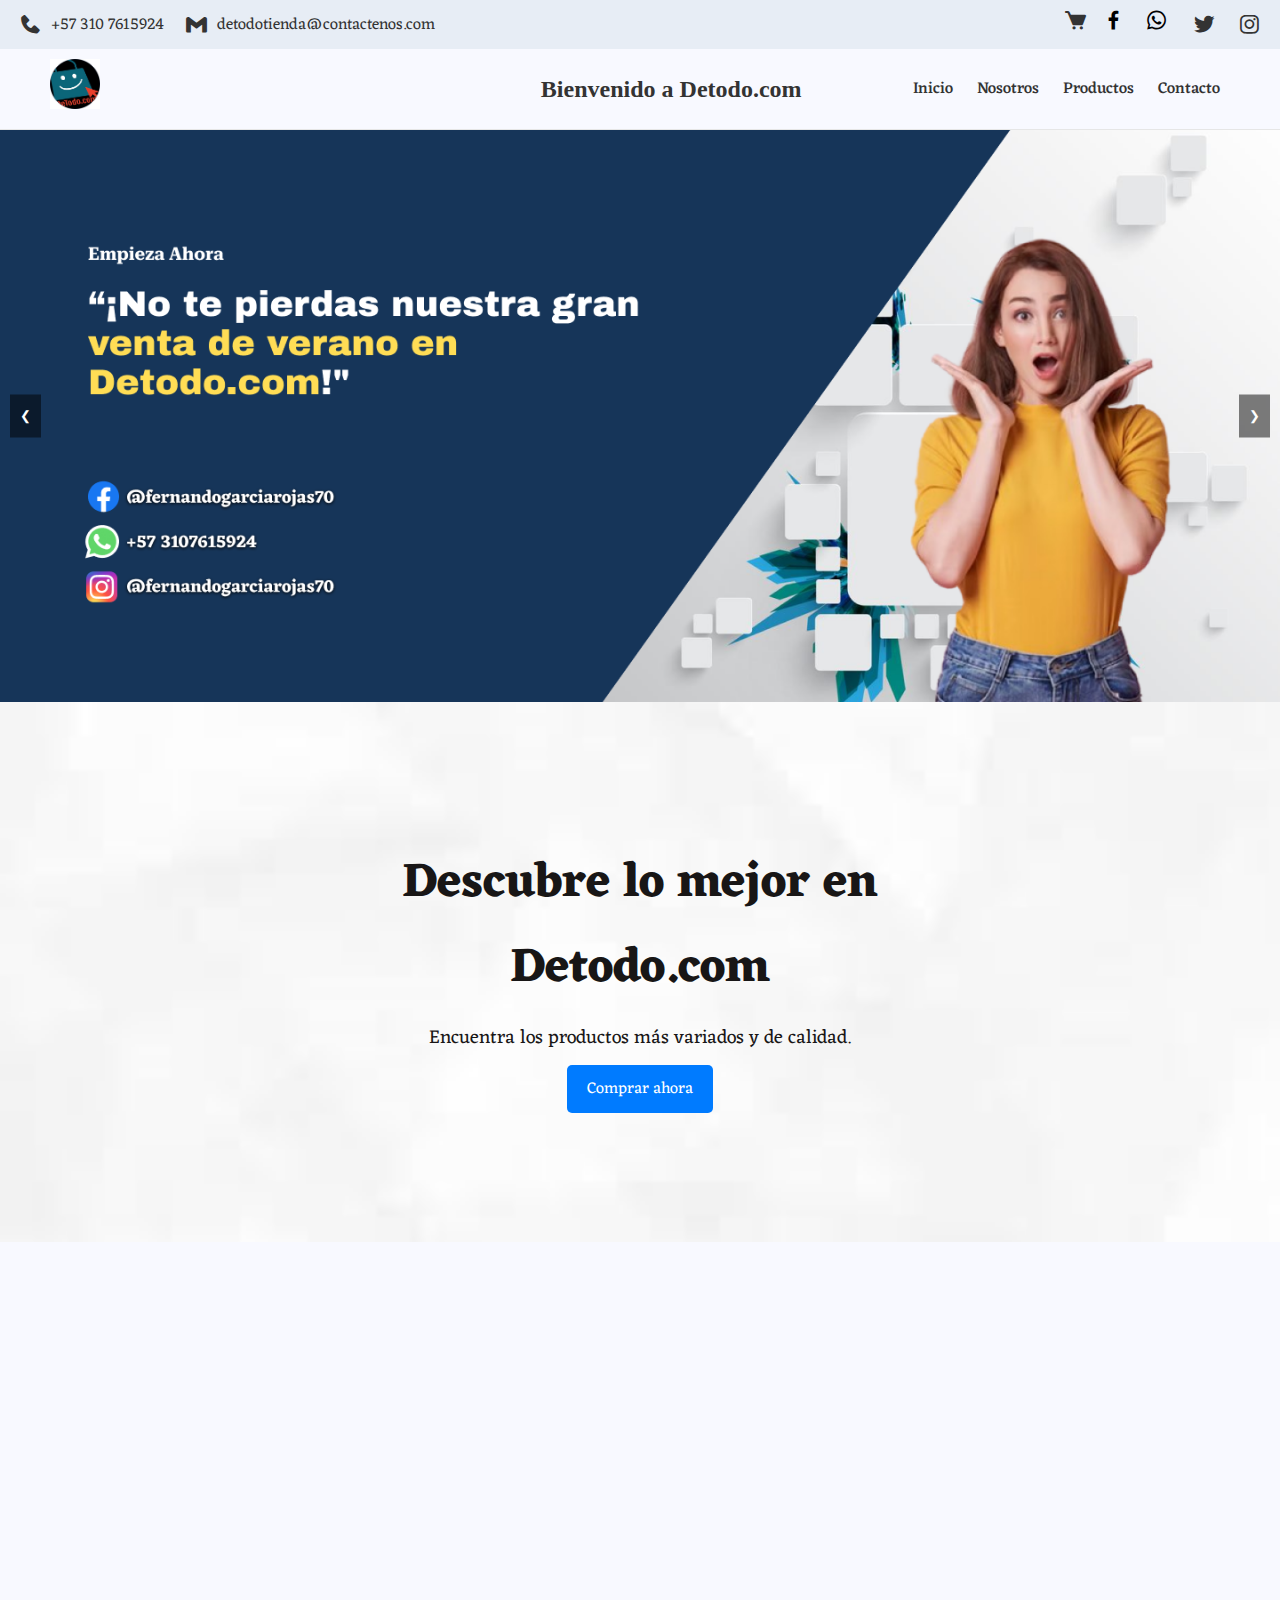
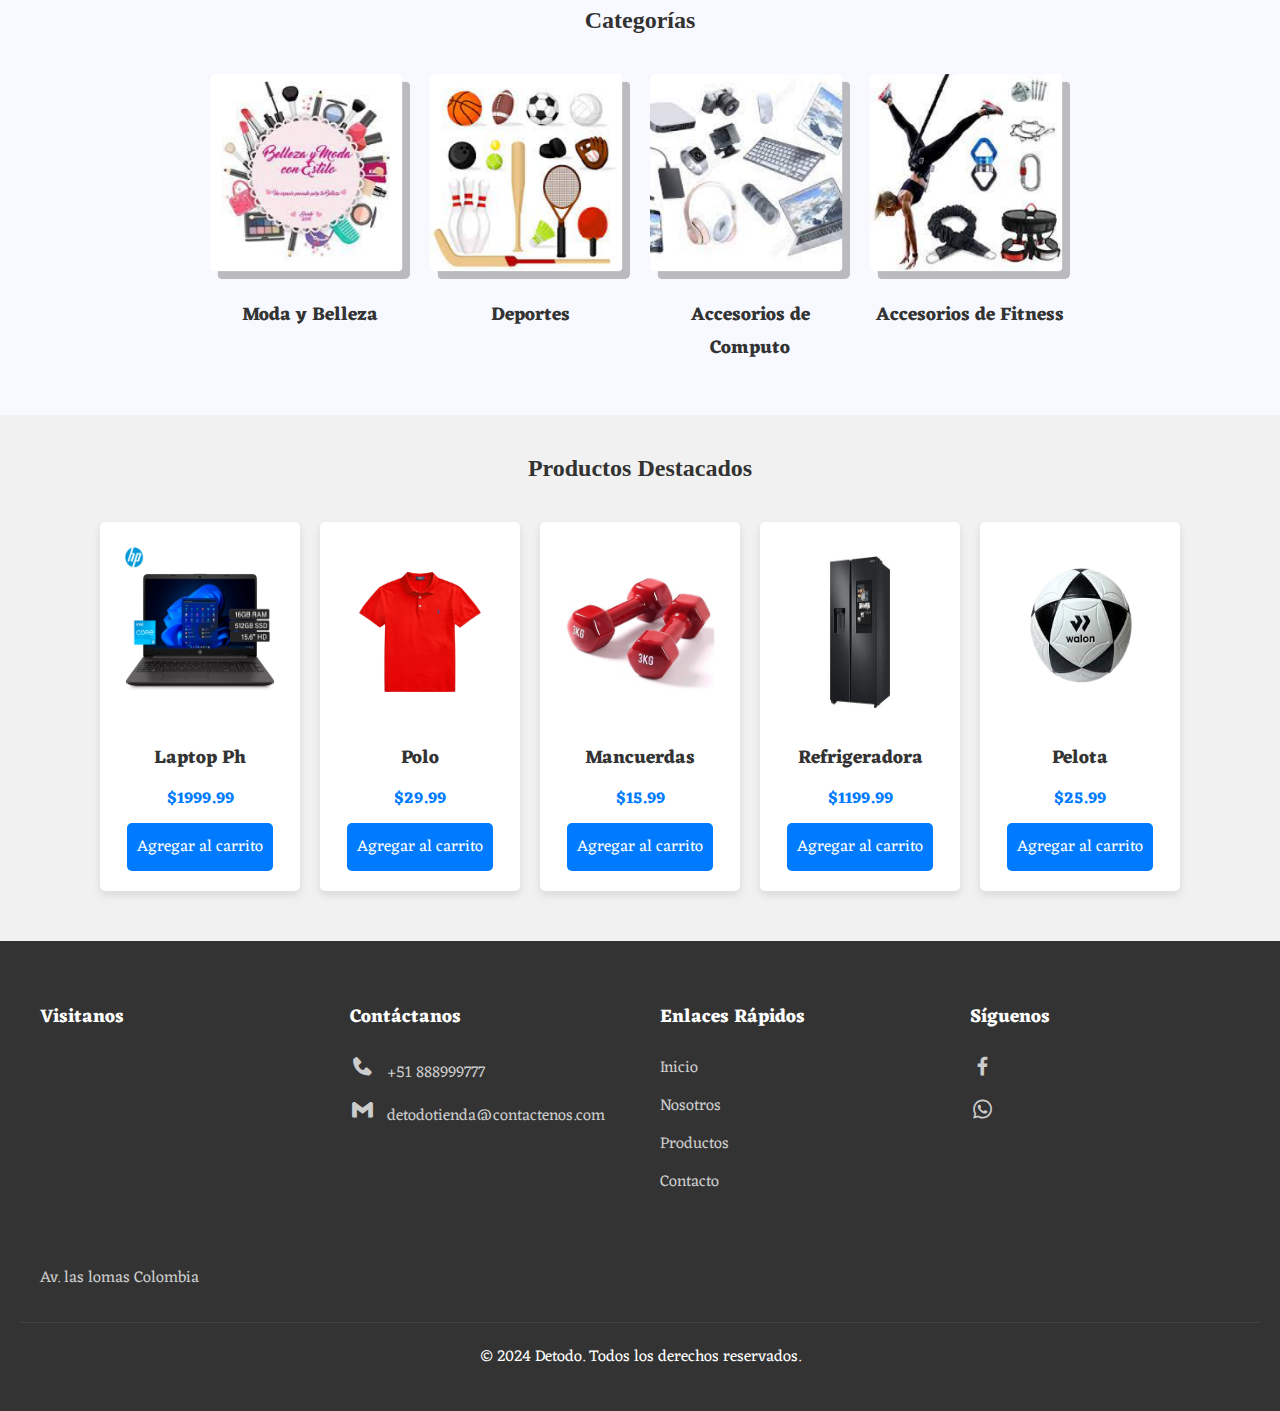
<file: index.html>
<!DOCTYPE html>
<html lang="en">
<head>
    <meta charset="UTF-8">
    <meta name="viewport" content="width=device-width, initial-scale=1.0">
    <title>Detodo</title>
    <link rel="stylesheet" href="css/index.css">
    <link rel="stylesheet" href="css/styles.css">
    <link href='https://unpkg.com/boxicons@2.1.4/css/boxicons.min.css' rel='stylesheet'>
    <link rel="preconnect" href="https://fonts.googleapis.com">
    <link rel="preconnect" href="https://fonts.gstatic.com" crossorigin>
    <link href="https://fonts.googleapis.com/css2?family=Eczar:wght@400..800&display=swap" rel="stylesheet">

  
</head>
<body>
    <header>
        <div class="headerTop">
            <div class="iconInformacion">
                <div>
                    <i class='bx bxs-phone'></i> +57 310 7615924
                </div>
                <div>
                    <i class='bx bxl-gmail'></i>  detodotienda@contactenos.com
                </div>
            </div>
            <div class="iconRedes">
                <div>
                    <i class='bx bxs-cart'></i>
                </div>
                <a href="https://web.facebook.com/profile.php?id=100010479138903" target="_blank"><i class='bx bxl-facebook'></i></a>
                <a href="https://wa.me/573107615924" target="_blank"><i class='bx bxl-whatsapp'></i></a>
                <i class='bx bxl-twitter'></i>
                <i class='bx bxl-instagram'></i>
            </div>
        </div>
        
        <div class="headerBot">
            <div class="logotipo">
                <img class="logoSitioWeb" src="img/logooficial.jpg" alt="logo">
            </div>
            <div class="tituloSitio">
                <h2>Bienvenido a Detodo.com</h2>
            </div>
            <div class="enlacesPaginas">
                <a href="/index.html" class="paginas"  rel="noopener noreferrer">Inicio</a>
                <a href="/screens/nosotros.html" class="paginas"  rel="noopener noreferrer">Nosotros</a>
                <a href="/screens/productos.html" class="paginas"  rel="noopener noreferrer">Productos</a>
                <a href="/screens/contactanos.html" class="paginas" rel="noopener noreferrer">Contacto</a>

            </div>
        </div>
    </header>
    <main>
        <section class="carousel">
            <div class="carousel-container">
                <div class="carousel-slide">
                    <img src="img/Publicidad1.png" alt="Slide 1">
                </div>
                <div class="carousel-slide">
                    <img src="img/Publicidad2.png" alt="Slide 2">
                </div>
            </div>
            <button class="carousel-button prev">❮</button>
            <button class="carousel-button next">❯</button>
        </section>
        
        <section class="hero">
            <div class="hero-content">
                <h1>Descubre lo mejor en Detodo.com</h1>
                
                <p>Encuentra los productos más variados y de calidad.</p>
                <a href="#" class="btn">Comprar ahora</a>
            </div>
        </section>
        <section class="VideoHome">
            <iframe width="560" height="315" src="https://www.youtube.com/embed/AsSzCoVNgdA?si=6hodEHzo0VqAr4yX" title="YouTube video player" frameborder="0" allow="accelerometer; autoplay; clipboard-write; encrypted-media; gyroscope; picture-in-picture; web-share" referrerpolicy="strict-origin-when-cross-origin" allowfullscreen></iframe>
        </section>
           
        <section class="categories">
            <h2>Categorías</h2>
            <div class="categories-container">
                <div class="category">
                    <img src="img/moda.png" alt="Categoría 1">
                    <h3>Moda y Belleza</h3>
                </div>
                <div class="category">
                    <img src="img/deportes.png" alt="Categoría 2">
                    <h3>Deportes</h3>
                </div>
                <div class="category">
                    <img src="img/electricos.png" alt="Categoría 3">
                    <h3>Accesorios de Computo</h3>
                </div>
                <div class="category">
                    <img src="img/fitness.png" alt="Categoría 4">
                    <h3>Accesorios de Fitness</h3>
                </div>
            </div>
        </section>
        <section class="products">
            <h2>Productos Destacados</h2>
            <div class="products-container">
                <div class="product-card">
                    <img src="img/laptop.png" alt="Producto 1">
                    <h3>Laptop Ph</h3>
                    <p class="price">$1999.99</p>
                    <a href="/screens/productos.html" class="btn">Agregar al carrito</a>
                </div>
                <div class="product-card">
                    <img src="img/polos.png" alt="Producto 2">
                    <h3>Polo</h3>
                    <p class="price">$29.99</p>
                    <a href="/screens/productos.html" class="btn">Agregar al carrito</a>
                </div>
                <div class="product-card">
                    <img src="img/pesas.jpg" alt="Producto 3">
                    <h3>Mancuerdas</h3>
                    <p class="price">$15.99</p>
                    <a href="/screens/productos.html" class="btn">Agregar al carrito</a>
                </div>
                <div class="product-card">
                    <img src="img/refrigeradora.jpg" alt="Producto 4">
                    <h3>Refrigeradora</h3>
                    <p class="price">$1199.99</p>
                    <a href="/screens/productos.html" class="btn">Agregar al carrito</a>
                </div>
                <div class="product-card">
                    <img src="img/pelota.png" alt="Producto 5">
                    <h3>Pelota</h3>
                    <p class="price">$25.99</p>
                    <a href="/screens/productos.html" class="btn">Agregar al carrito</a>
                </div>
            </div>
        </section>
    </main>
    <footer>
        <div class="footer-content">
            <div class="footer-section about">
                <h3>Visitanos</h3>
                <iframe src="https://www.google.com/maps/embed?pb=!1m18!1m12!1m3!1d179958.925901703!2d-74.14641121994643!3d4.670830356717046!2m3!1f0!2f0!3f0!3m2!1i1024!2i768!4f13.1!3m3!1m2!1s0x8e3f9bfd2da6cb29%3A0x239d635520a33914!2sBogot%C3%A1%2C%20Colombia!5e0!3m2!1ses!2spe!4v1720914801771!5m2!1ses!2spe" width="300" height="200" style="border:0;" allowfullscreen="" loading="lazy" referrerpolicy="no-referrer-when-downgrade"></iframe>
                <p>Av. las lomas Colombia</p>
            </div>
            <div class="footer-section contact">
                <h3>Contáctanos</h3>
                <p><i class='bx bxs-phone'></i> +51 888999777</p>
                <p><i class='bx bxl-gmail'></i>  detodotienda@contactenos.com</p>
            </div>
            <div class="footer-section links">
                <h3>Enlaces Rápidos</h3>
                <a href="/index.html" class="paginas"  rel="noopener noreferrer">Inicio</a>
                <a href="/screens/nosotros.html" class="paginas"  rel="noopener noreferrer">Nosotros</a>
                <a href="/screens/productos.html" class="paginas"  rel="noopener noreferrer">Productos</a>
                <a href="/screens/contactanos.html" class="paginas" rel="noopener noreferrer">Contacto</a>
            </div>
            <div class="footer-section social">
                <h3>Síguenos</h3>
                <a href="https://web.facebook.com/profile.php?id=100010479138903" target="_blank"><i class='bx bxl-facebook'></i></a>
                <a href="https://wa.me/573107615924" target="_blank"><i class='bx bxl-whatsapp'></i></a>
                <!-- <i class='bx bxl-twitter'></i>
                <i class='bx bxl-instagram'></i> -->
            </div>
        </div>
        <div class="footer-bottom">
            <p>&copy; 2024 Detodo. Todos los derechos reservados.</p>
        </div>
    </footer>

    <script src="index.js"></script>
</body>
</html>
</file>
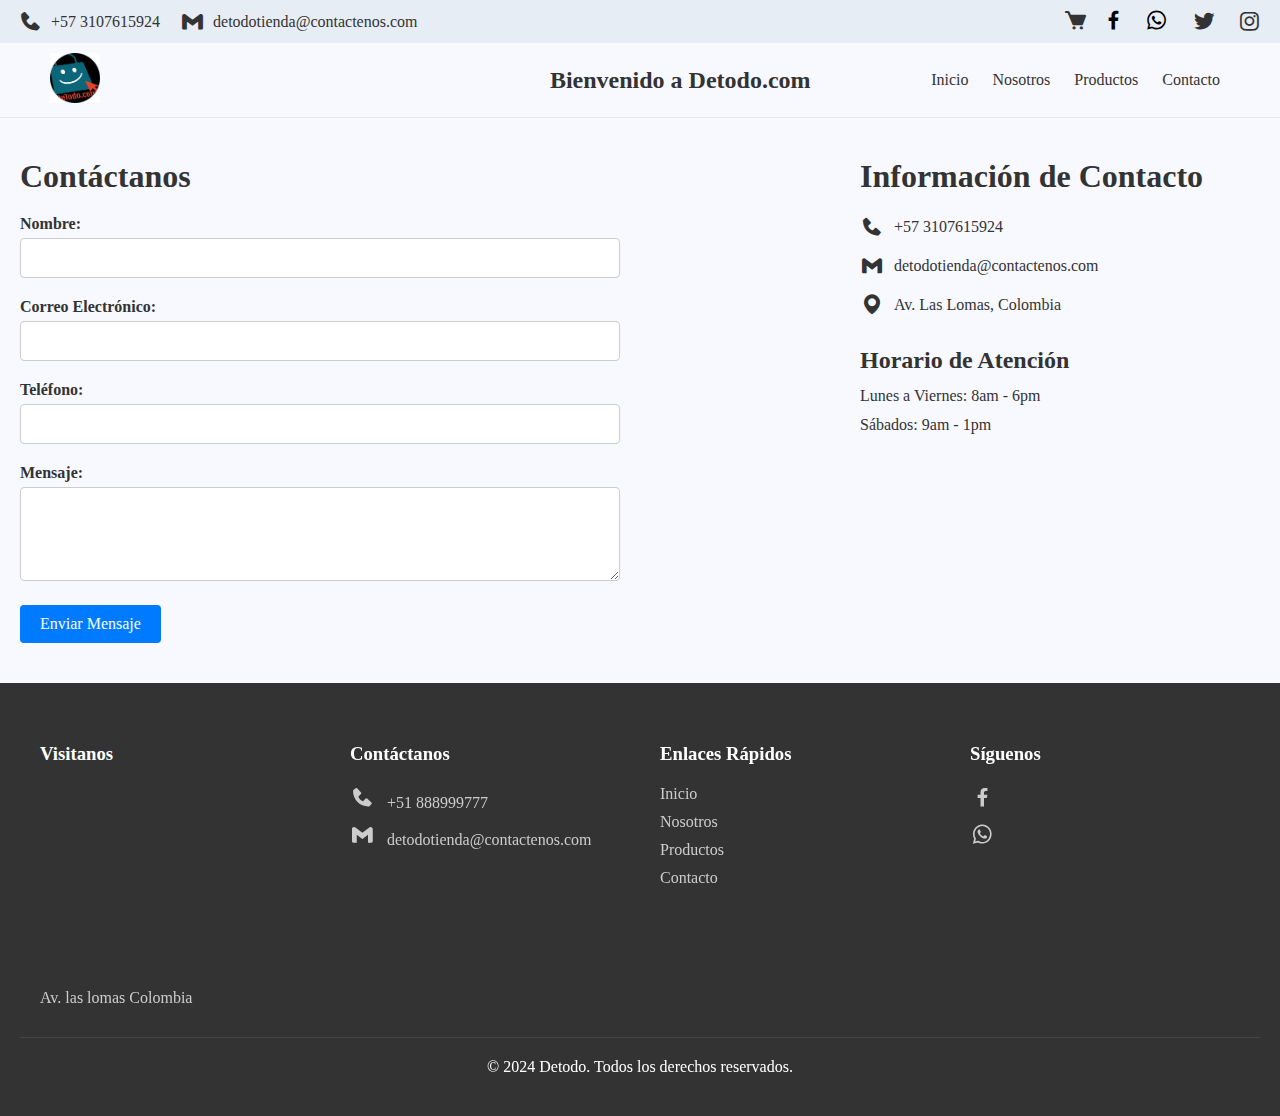
<file: screens/contactanos.html>
<!DOCTYPE html>
<html lang="en">
<head>
    <meta charset="UTF-8">
    <meta name="viewport" content="width=device-width, initial-scale=1.0">
    <title>Detodo</title>
    <link rel="stylesheet" href="/css/styles.css">
    <link rel="stylesheet" href="/css/contacto.css">
    <link href='https://unpkg.com/boxicons@2.1.4/css/boxicons.min.css' rel='stylesheet'>
</head>
<body>
    <header>
        <div class="headerTop">
          <div class="iconInformacion">
            <div>
                <i class='bx bxs-phone'></i> +57 3107615924
            </div>
            <div>
                <i class='bx bxl-gmail' ></i> detodotienda@contactenos.com
            </div>
          </div>
           <div class="iconRedes">
            <div>
                <i class='bx bxs-cart'></i>
            </div>
            <a href="https://web.facebook.com/profile.php?id=100010479138903" target="_blank"><i class='bx bxl-facebook'></i></a>
            <a href="https://wa.me/573107615924" target="_blank"><i class='bx bxl-whatsapp'></i></a>
            <i class='bx bxl-twitter' ></i>
            <i class='bx bxl-instagram' ></i>
           </div>
        </div>
        <div class="headerBot">
            <div class="logotipo">
                <img class="logoSitioWeb" src="../img/logooficial.jpg" alt="logo">
            </div>
            <div class="tituloSitio">
                <h2>Bienvenido a Detodo.com</h2>
            </div>
            <div class="enlacesPaginas">
                <a href="../index.html" class="paginas"  rel="noopener noreferrer">Inicio</a>
                <a href="/screens/nosotros.html" class="paginas"  rel="noopener noreferrer">Nosotros</a>
                <a href="/screens/productos.html" class="paginas"  rel="noopener noreferrer">Productos</a>
                <a href="/screens/contactanos.html" class="paginas" rel="noopener noreferrer">Contacto</a>

            </div>
        </div>
    </header>
    <main>
        <section class="contacto-container">
            <div class="formulario-contacto">
                <h2>Contáctanos</h2>
                <form>
                    <div class="campo-formulario">
                        <label for="nombre">Nombre:</label>
                        <input type="text" id="nombre" name="nombre" required>
                    </div>
                    <div class="campo-formulario">
                        <label for="email">Correo Electrónico:</label>
                        <input type="email" id="email" name="email" required>
                    </div>
                    <div class="campo-formulario">
                        <label for="telefono">Teléfono:</label>
                        <input type="tel" id="telefono" name="telefono">
                    </div>
                    <div class="campo-formulario">
                        <label for="mensaje">Mensaje:</label>
                        <textarea id="mensaje" name="mensaje" rows="4" required></textarea>
                    </div>
                    <button type="submit" class="btn-enviar" onclick="alert('!Gracias por Contactarnos¡ Le responderemos en unos momentos')">Enviar Mensaje</button>
                </form>
            </div>
            <div class="informacion-contacto">
                <h2>Información de Contacto</h2>
                <div class="info-item">
                    <i class='bx bxs-phone'></i>
                    <p>+57 3107615924</p>
                </div>
                <div class="info-item">
                    <i class='bx bxl-gmail'></i>
                    <p>detodotienda@contactenos.com</p>
                </div>
                <div class="info-item">
                    <i class='bx bxs-map'></i>
                    <p>Av. Las Lomas, Colombia</p>
                </div>
                <div class="horario-atencion">
                    <h3>Horario de Atención</h3>
                    <p>Lunes a Viernes: 8am - 6pm</p>
                    <p>Sábados: 9am - 1pm</p>
                </div>
            </div>
        </section>
    </main>
    <footer>
        <div class="footer-content">
            <div class="footer-section about">
                <h3>Visitanos</h3>
                <iframe src="https://www.google.com/maps/embed?pb=!1m18!1m12!1m3!1d179958.925901703!2d-74.14641121994643!3d4.670830356717046!2m3!1f0!2f0!3f0!3m2!1i1024!2i768!4f13.1!3m3!1m2!1s0x8e3f9bfd2da6cb29%3A0x239d635520a33914!2sBogot%C3%A1%2C%20Colombia!5e0!3m2!1ses!2spe!4v1720914801771!5m2!1ses!2spe" width="300" height="200" style="border:0;" allowfullscreen="" loading="lazy" referrerpolicy="no-referrer-when-downgrade"></iframe>
                <p>Av. las lomas Colombia</p>
            </div>
            <div class="footer-section contact">
                <h3>Contáctanos</h3>
                <p><i class='bx bxs-phone'></i> +51 888999777</p>
                <p><i class='bx bxl-gmail'></i>  detodotienda@contactenos.com</p>
            </div>
            <div class="footer-section links">
                <h3>Enlaces Rápidos</h3>
                <a href="../index.html" class="paginas"  rel="noopener noreferrer">Inicio</a>
                <a href="/screens/nosotros.html" class="paginas"  rel="noopener noreferrer">Nosotros</a>
                <a href="/screens/productos.html" class="paginas"  rel="noopener noreferrer">Productos</a>
                <a href="/screens/contactanos.html" class="paginas" rel="noopener noreferrer">Contacto</a>
            </div>
            <div class="footer-section social">
                <h3>Síguenos</h3>
                <a href="https://web.facebook.com/profile.php?id=100010479138903" target="_blank"><i class='bx bxl-facebook'></i></a>
                <a href="https://wa.me/573107615924" target="_blank"><i class='bx bxl-whatsapp'></i></a>
                <!-- <i class='bx bxl-twitter'></i>
                <i class='bx bxl-instagram'></i> -->
            </div>
        </div>
        <div class="footer-bottom">
            <p>&copy; 2024 Detodo. Todos los derechos reservados.</p>
        </div>
    </footer>
</body>
</html>
</file>
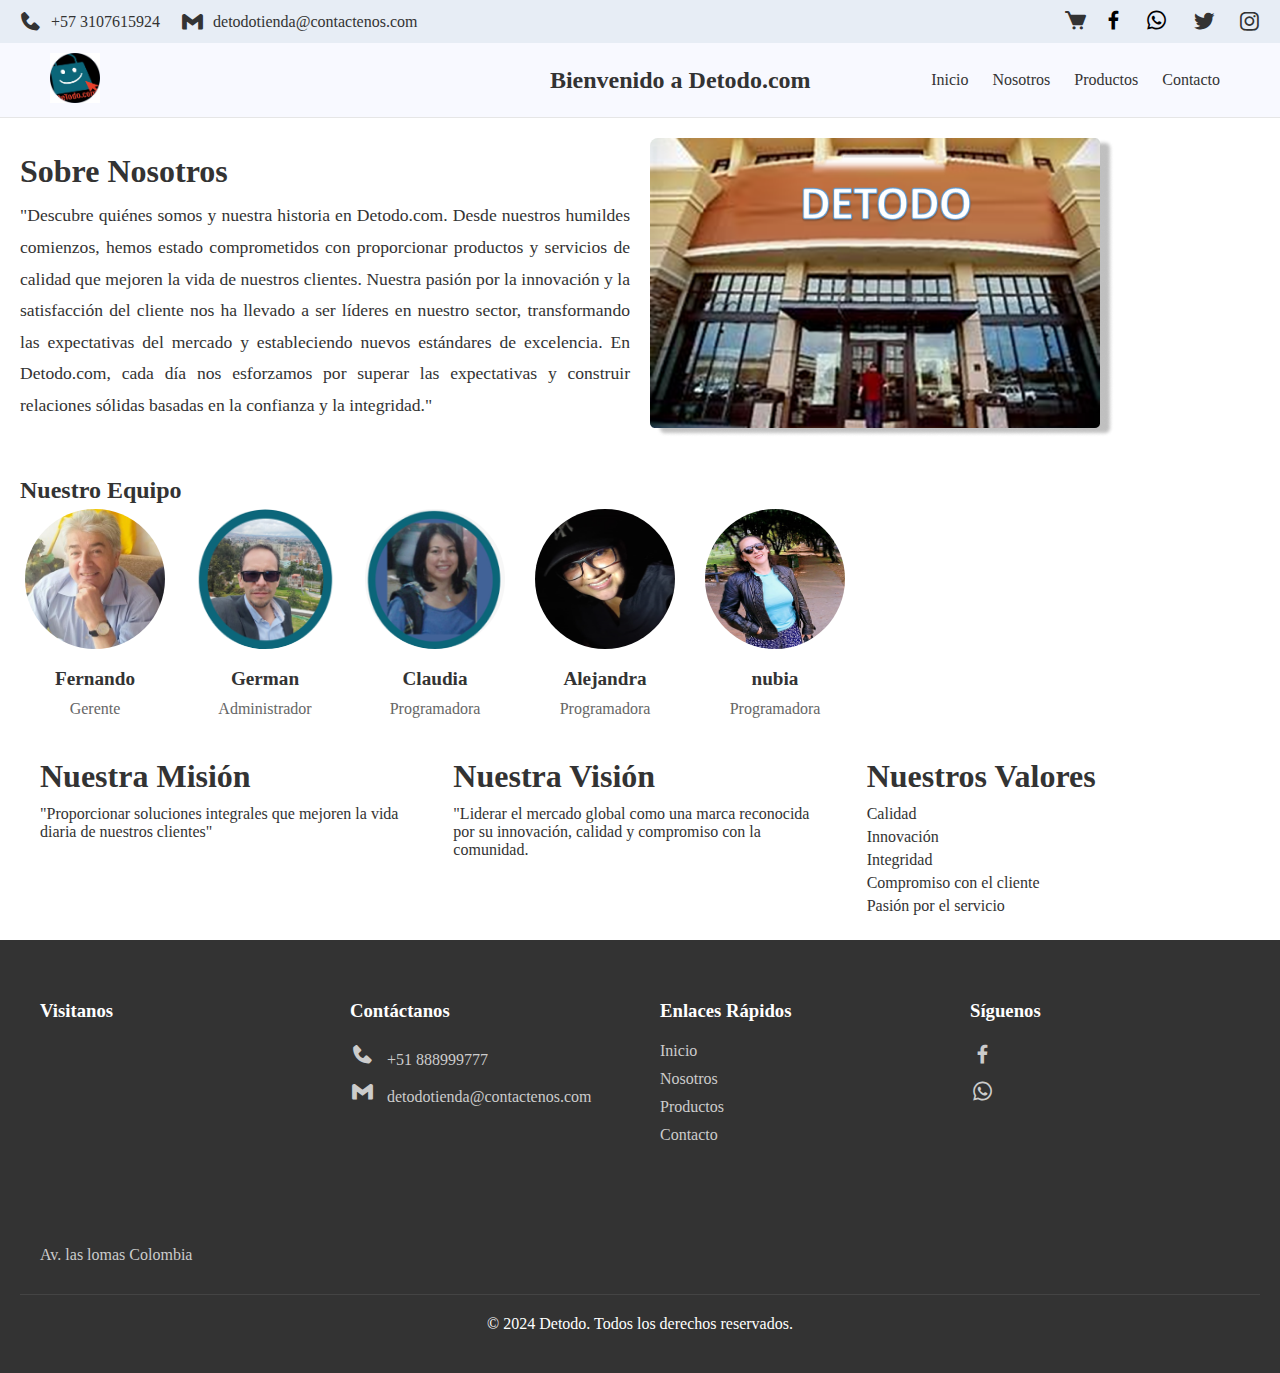
<file: screens/nosotros.html>
<!DOCTYPE html>
<html lang="en">
<head>
    <meta charset="UTF-8">
    <meta name="viewport" content="width=device-width, initial-scale=1.0">
    <title>Detodo</title>
    <link rel="stylesheet" href="/css/styles.css">
    <link rel="stylesheet" href="/css/nosotros.css">
    <link href='https://unpkg.com/boxicons@2.1.4/css/boxicons.min.css' rel='stylesheet'>
</head>
<body>
    <header>
        <div class="headerTop">
          <div class="iconInformacion">
            <div>
                <i class='bx bxs-phone'></i> +57 3107615924
            </div>
            <div>
                <i class='bx bxl-gmail' ></i>  detodotienda@contactenos.com
            </div>
          </div>
           <div class="iconRedes">
            <div>
                <i class='bx bxs-cart'></i>
            </div>
            <a href="https://web.facebook.com/profile.php?id=100010479138903" target="_blank"><i class='bx bxl-facebook'></i></a>
            <a href="https://wa.me/573107615924" target="_blank"><i class='bx bxl-whatsapp'></i></a>
            <i class='bx bxl-twitter' ></i>
            <i class='bx bxl-instagram' ></i>
           </div>
        </div>
        <div class="headerBot">
            <div class="logotipo">
                <img class="logoSitioWeb" src="../img/logooficial.jpg" alt="logo">
            </div>
            <div class="tituloSitio">
                <h2>Bienvenido a Detodo.com</h2>
            </div>
            <div class="enlacesPaginas">
                <a href="../index.html" class="paginas"  rel="noopener noreferrer">Inicio</a>
                <a href="/screens/nosotros.html" class="paginas"  rel="noopener noreferrer">Nosotros</a>
                <a href="/screens/productos.html" class="paginas"  rel="noopener noreferrer">Productos</a>
                <a href="/screens/contactanos.html" class="paginas" rel="noopener noreferrer">Contacto</a>

            </div>
        </div>
    </header>
    <main>
        <section class="about-us">
            <div class="about-us-content">
                <h2>Sobre Nosotros</h2>
                <p>
                    "Descubre quiénes somos y nuestra historia en Detodo.com. Desde nuestros humildes comienzos, 
                    hemos estado comprometidos con proporcionar productos y servicios de calidad que mejoren la vida 
                    de nuestros clientes. Nuestra pasión por la innovación y la satisfacción del cliente nos ha llevado 
                    a ser líderes en nuestro sector, transformando las expectativas del mercado y estableciendo nuevos 
                    estándares de excelencia. En Detodo.com, cada día nos esforzamos por superar las expectativas y 
                    construir relaciones sólidas basadas en la confianza y la integridad."
                </p>
            </div>
            <div class="about-us-image">
                <img src="../img/sede.png" alt="Sobre Nosotros">
            </div>
        </section>
    
        <section class="our-team">
            <h2>Nuestro Equipo</h2>
            <div class="team-members">
                <div class="team-member">
                    <img src="../img/Persona1.jpg" alt="Nombre del Miembro del Equipo">
                    <h3>Fernando</h3>
                    <p>Gerente</p>
                </div>
                <div class="team-member">
                    <img src="../img/raul.png"" alt="Nombre del Miembro del Equipo">
                    <h3>German</h3>
                    <p>Administrador</p>
                </div>
                <div class="team-member">
                    <img src="../img/maria.png"" alt="Nombre del Miembro del Equipo">
                    <h3>Claudia</h3>
                    <p>Programadora</p>
                </div>
                <div class="team-member">
                    <img src="../img/alejandra.png" alt="Nombre del Miembro del Equipo">
                    <h3>Alejandra</h3>
                    <p>Programadora</p>
                </div>
                <div class="team-member">
                    <img src="../img/nubia.png" alt="Nombre del Miembro del Equipo">
                    <h3>nubia</h3>
                    <p>Programadora</p>
                </div>
                <!-- Agregar más miembros del equipo según sea necesario -->
            </div>
        </section>
    
        <section class="mission-vision-values">
            <div class="mission">
                <h2>Nuestra Misión</h2>
                <p>
                    "Proporcionar soluciones integrales que mejoren la vida diaria de nuestros clientes" 
                </p>
            </div>
            <div class="vision">
                <h2>Nuestra Visión</h2>
                <p>
                    "Liderar el mercado global como una marca reconocida por su innovación, calidad y compromiso con la comunidad. 
                </p>
            </div>
            <div class="values">
                <h2>Nuestros Valores</h2>
                <ul>
                    <li>Calidad</li>
                    <li>Innovación</li>
                    <li>Integridad</li>
                    <li>Compromiso con el cliente</li>
                    <li>Pasión por el servicio</li>
                    <!-- Agregar más valores según sea necesario -->
                </ul>
            </div>
        </section>
    </main>
    
    <footer>
        <div class="footer-content">
            <div class="footer-section about">
                <h3>Visitanos</h3>
                <iframe src="https://www.google.com/maps/embed?pb=!1m18!1m12!1m3!1d179958.925901703!2d-74.14641121994643!3d4.670830356717046!2m3!1f0!2f0!3f0!3m2!1i1024!2i768!4f13.1!3m3!1m2!1s0x8e3f9bfd2da6cb29%3A0x239d635520a33914!2sBogot%C3%A1%2C%20Colombia!5e0!3m2!1ses!2spe!4v1720914801771!5m2!1ses!2spe" width="300" height="200" style="border:0;" allowfullscreen="" loading="lazy" referrerpolicy="no-referrer-when-downgrade"></iframe>
                <p>Av. las lomas Colombia</p>
            </div>
            <div class="footer-section contact">
                <h3>Contáctanos</h3>
                <p><i class='bx bxs-phone'></i> +51 888999777</p>
                <p><i class='bx bxl-gmail'></i>  detodotienda@contactenos.com</p>
            </div>
            <div class="footer-section links">
                <h3>Enlaces Rápidos</h3>
                <a href="../index.html" class="paginas"  rel="noopener noreferrer">Inicio</a>
                <a href="/screens/nosotros.html" class="paginas"  rel="noopener noreferrer">Nosotros</a>
                <a href="/screens/productos.html" class="paginas"  rel="noopener noreferrer">Productos</a>
                <a href="/screens/contactanos.html" class="paginas" rel="noopener noreferrer">Contacto</a>
            </div>
            <div class="footer-section social">
                <h3>Síguenos</h3>
                <a href="https://web.facebook.com/profile.php?id=100010479138903" target="_blank"><i class='bx bxl-facebook'></i></a>
                <a href="https://wa.me/573107615924" target="_blank"><i class='bx bxl-whatsapp'></i></a>
                <!-- <i class='bx bxl-twitter'></i>
                <i class='bx bxl-instagram'></i> -->
            </div>
        </div>
        <div class="footer-bottom">
            <p>&copy; 2024 Detodo. Todos los derechos reservados.</p>
        </div>
    </footer>
</body>
</html>
</file>
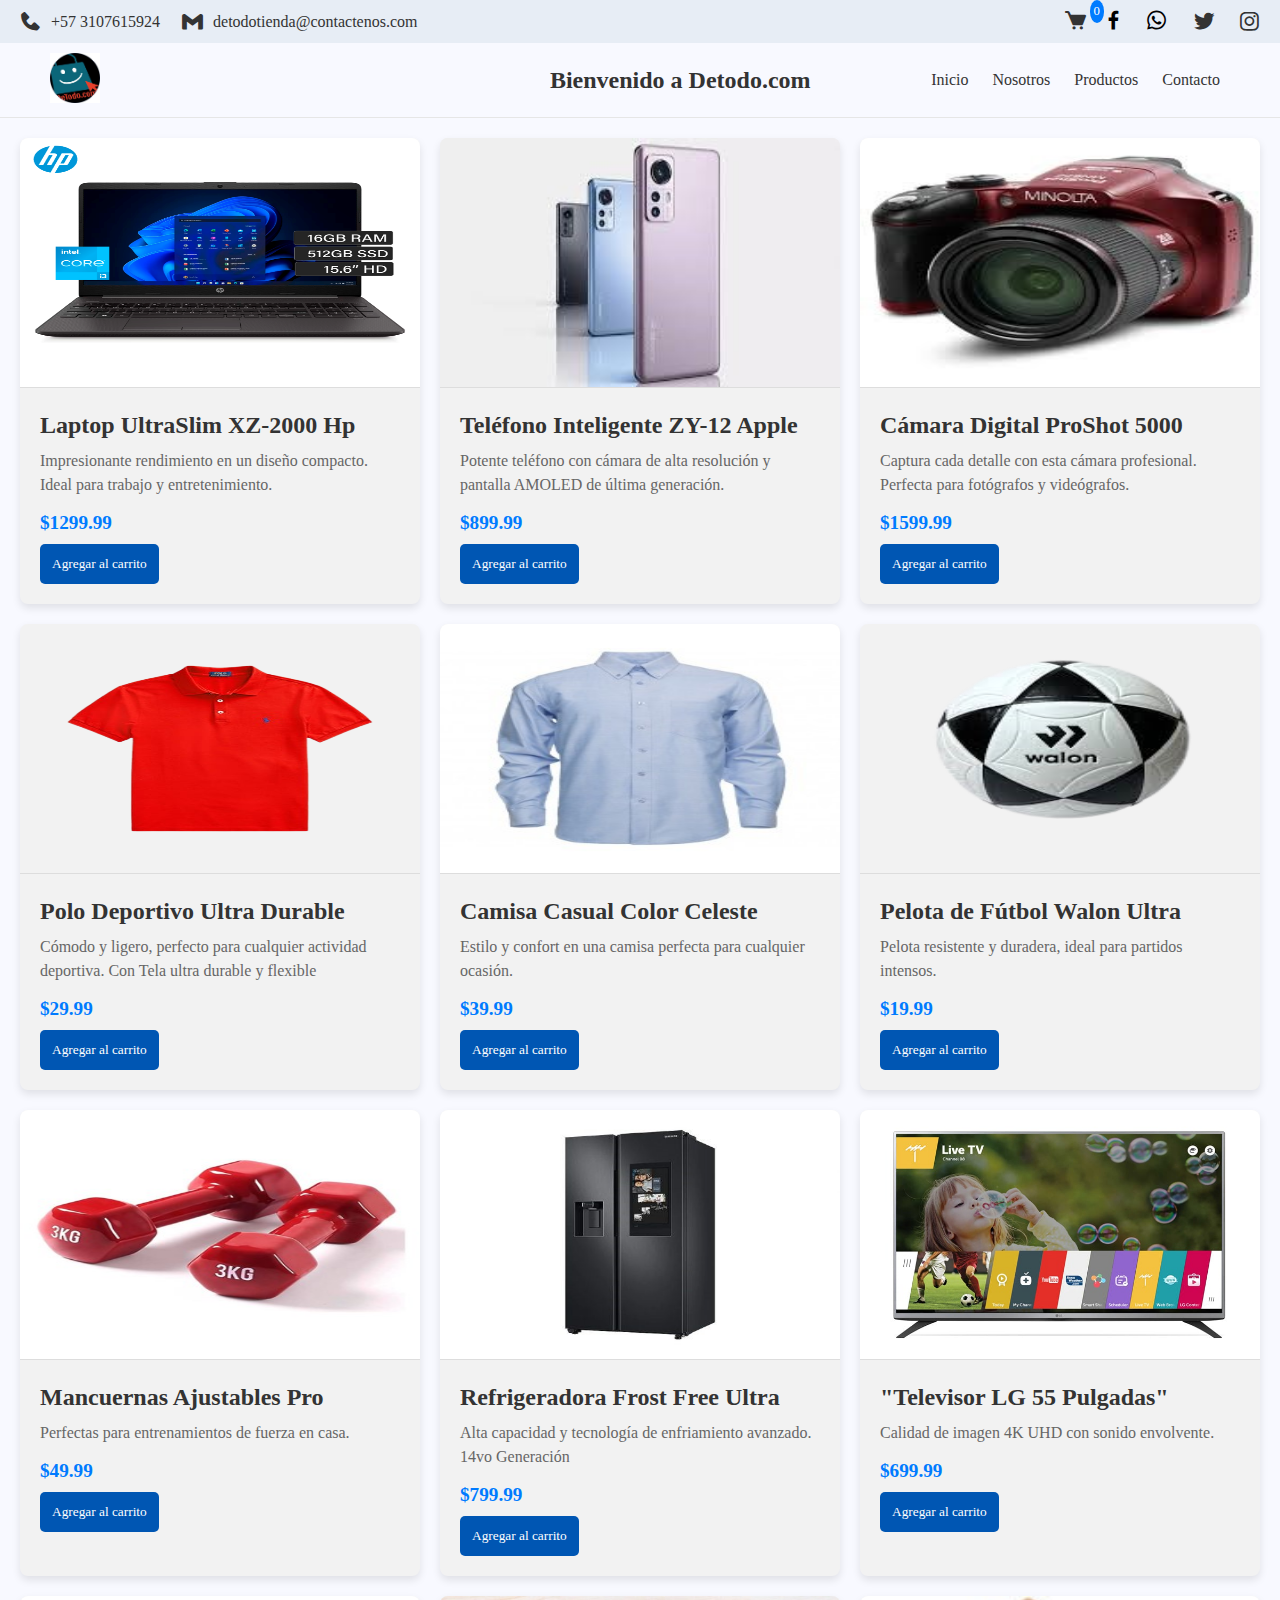
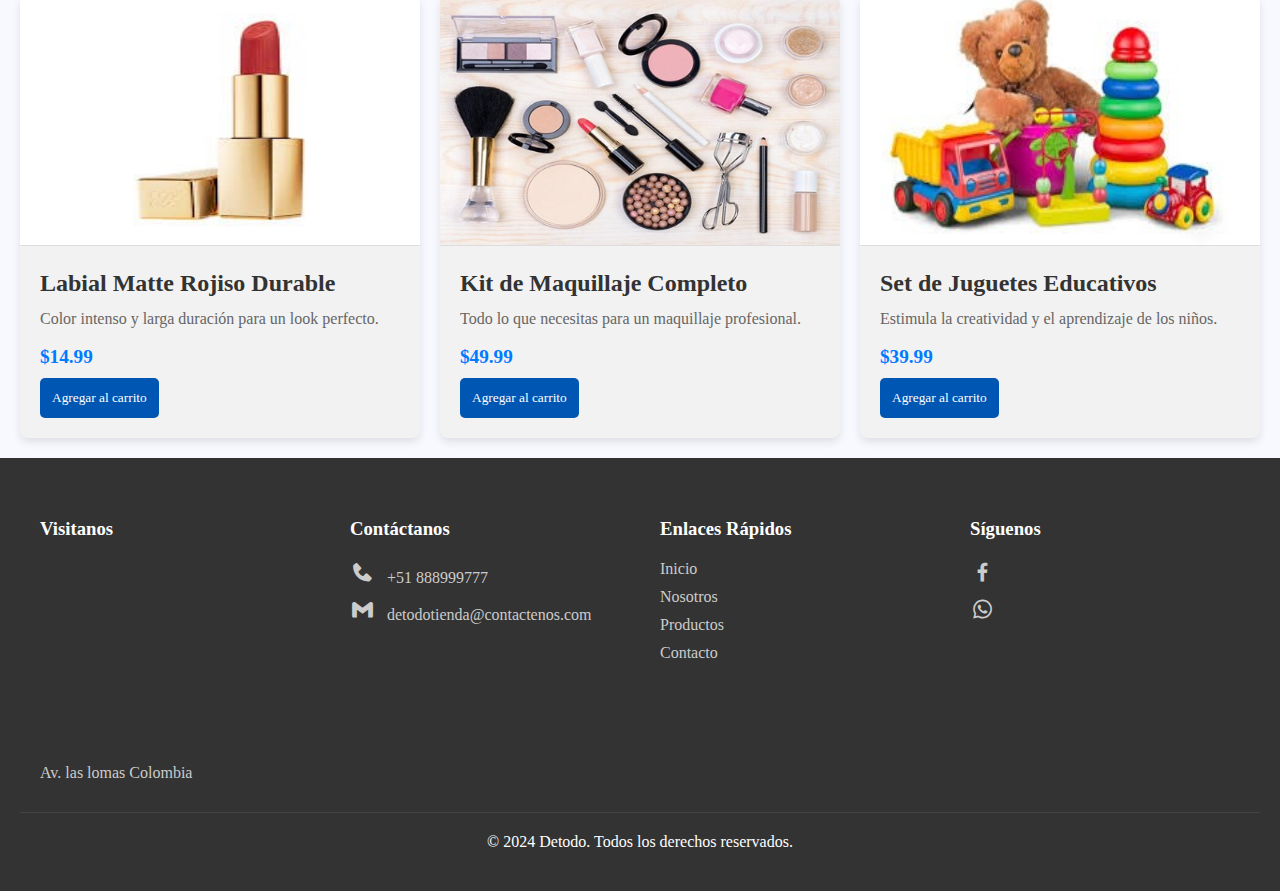
<file: screens/productos.html>
<!DOCTYPE html>
<html lang="en">
<head>
    <meta charset="UTF-8">
    <meta name="viewport" content="width=device-width, initial-scale=1.0">
    <title>Detodo</title>
    <link rel="stylesheet" href="/css/styles.css">
    <link rel="stylesheet" href="/css/productos.css">
    <link href='https://unpkg.com/boxicons@2.1.4/css/boxicons.min.css' rel='stylesheet'>
</head>
<body>
    <header>
        <div class="headerTop">
            <div class="iconInformacion">
                <div>
                    <i class='bx bxs-phone'></i> +57 3107615924
                </div>
                <div>
                    <i class='bx bxl-gmail' ></i>  detodotienda@contactenos.com
                </div>
            </div>
           
           <div class="iconRedes">
                <div class="carrito" id="carritoIcono"> <!-- Añadido id="carritoIcono" -->
                    <i class='bx bxs-cart'></i>
                    <span class="cantidad-carrito">0</span>
                </div>
                <div class="iconRedes">
                    
                    <a href="https://web.facebook.com/profile.php?id=100010479138903" target="_blank"><i class='bx bxl-facebook'></i></a>
                    <a href="https://wa.me/573107615924" target="_blank"><i class='bx bxl-whatsapp'></i></a>
                   <i class='bx bxl-twitter'></i>
                    <i class='bx bxl-instagram'></i>
                </div>
           </div>
        </div>
        <div class="headerBot">
            <div class="logotipo">
                <img class="logoSitioWeb" src="../img/logooficial.jpg" alt="logo">
            </div>
            <div class="tituloSitio">
                <h2>Bienvenido a Detodo.com</h2>
            </div>
            <div class="enlacesPaginas">
                <a href="../index.html" class="paginas"  rel="noopener noreferrer">Inicio</a>
                <a href="/screens/nosotros.html" class="paginas"  rel="noopener noreferrer">Nosotros</a>
                <a href="/screens/productos.html" class="paginas"  rel="noopener noreferrer">Productos</a>
                <a href="/screens/contactanos.html" class="paginas" rel="noopener noreferrer">Contacto</a>

            </div>
        </div>
    </header>
    <main class="productos-container">
        <section class="productos">
            <article class="producto">
                <img src="../img/laptop.png" alt="Laptop">
                <div class="producto-info">
                    <h3>Laptop UltraSlim XZ-2000 Hp</h3>
                    <p>Impresionante rendimiento en un diseño compacto. Ideal para trabajo y entretenimiento.</p>
                    <span class="precio">$1299.99</span>
                    <button class="btn-agregar-carrito">Agregar al carrito</button>
                </div>
            </article>
            <article class="producto">
                <img src="../img/telefonointeligente.jpg" alt="Teléfono">
                <div class="producto-info">
                    <h3>Teléfono Inteligente ZY-12 Apple</h3>
                    <p>Potente teléfono con cámara de alta resolución y pantalla AMOLED de última generación.</p>
                    <span class="precio">$899.99</span>
                    <button class="btn-agregar-carrito">Agregar al carrito</button>
                </div>
            </article>
            <article class="producto">
                <img src="../img/camara.jpg" alt="Cámara">
                <div class="producto-info">
                    <h3>Cámara Digital ProShot 5000</h3>
                    <p>Captura cada detalle con esta cámara profesional. Perfecta para fotógrafos y videógrafos.</p>
                    <span class="precio">$1599.99</span>
                    <button class="btn-agregar-carrito">Agregar al carrito</button>
                </div>
            </article>
            <article class="producto">
                <img src="../img/polos.png" alt="Polo">
                <div class="producto-info">
                    <h3>Polo Deportivo Ultra Durable</h3>
                    <p>Cómodo y ligero, perfecto para cualquier actividad deportiva. Con Tela ultra durable y flexible</p>
                    <span class="precio">$29.99</span>
                    <button class="btn-agregar-carrito">Agregar al carrito</button>
                </div>
            </article>
            <article class="producto">
                <img src="../img/camisa.jpg" alt="Camisa">
                <div class="producto-info">
                    <h3>Camisa Casual Color Celeste</h3>
                    <p>Estilo y confort en una camisa perfecta para cualquier ocasión.</p>
                    <span class="precio">$39.99</span>
                    <button class="btn-agregar-carrito">Agregar al carrito</button>
                </div>
            </article>
            <article class="producto">
                <img src="../img/pelota.png" alt="Pelota">
                <div class="producto-info">
                    <h3>Pelota de Fútbol Walon Ultra</h3>
                    <p>Pelota resistente y duradera, ideal para partidos intensos.</p>
                    <span class="precio">$19.99</span>
                    <button class="btn-agregar-carrito">Agregar al carrito</button>
                </div>
            </article>
            <article class="producto">
                <img src="../img/pesas.jpg" alt="Mancuernas">
                <div class="producto-info">
                    <h3>Mancuernas Ajustables Pro</h3>
                    <p>Perfectas para entrenamientos de fuerza en casa.</p>
                    <span class="precio">$49.99</span>
                    <button class="btn-agregar-carrito">Agregar al carrito</button>
                </div>
            </article>
            <article class="producto">
                <img src="../img/refrigeradora.jpg" alt="Refrigeradora">
                <div class="producto-info">
                    <h3>Refrigeradora Frost Free Ultra</h3>
                    <p>Alta capacidad y tecnología de enfriamiento avanzado. 14vo Generación</p>
                    <span class="precio">$799.99</span>
                    <button class="btn-agregar-carrito">Agregar al carrito</button>
                </div>
            </article>
            <article class="producto">
                <img src="../img/tv.jpg" alt="Televisor">
                <div class="producto-info">
                    <h3>"Televisor LG 55 Pulgadas"</h3>
                    <p>Calidad de imagen 4K UHD con sonido envolvente.</p>
                    <span class="precio">$699.99</span>
                    <button class="btn-agregar-carrito">Agregar al carrito</button>
                </div>
            </article>
            <article class="producto">
                <img src="../img/labial.jpg" alt="Labial">
                <div class="producto-info">
                    <h3>Labial Matte Rojiso Durable</h3>
                    <p>Color intenso y larga duración para un look perfecto.</p>
                    <span class="precio">$14.99</span>
                    <button class="btn-agregar-carrito">Agregar al carrito</button>
                </div>
            </article>
            <article class="producto">
                <img src="../img/maquillaje.jpg" alt="Kit de Maquillaje">
                <div class="producto-info">
                    <h3>Kit de Maquillaje Completo</h3>
                    <p>Todo lo que necesitas para un maquillaje profesional.</p>
                    <span class="precio">$49.99</span>
                    <button class="btn-agregar-carrito">Agregar al carrito</button>
                </div>
            </article>
            <article class="producto">
                <img src="../img/juguetes.jpg" alt="Juguetes">
                <div class="producto-info">
                    <h3>Set de Juguetes Educativos</h3>
                    <p>Estimula la creatividad y el aprendizaje de los niños.</p>
                    <span class="precio">$39.99</span>
                    <button class="btn-agregar-carrito">Agregar al carrito</button>
                </div>
            </article>
        </section>
        
        <!-- Modal -->
    
        <div id="modalCarrito" class="modal">
            <div class="modal-content">
                <span class="close">&times;</span>
                <h2>Productos en tu carrito</h2>
                <div class="productos-agregados">
                    <!-- Aquí se mostrarán los productos agregados -->
                </div>
                <div class="total-compra">
                    <h3>Total: $<span id="total">0.00</span></h3>
                </div>
                <button class="btn-confirmar-compra">Confirmar Compra</button>
            </div>
        </div>



       
    </main>
    
    <footer>
        <div class="footer-content">
            <div class="footer-section about">
                <h3>Visitanos</h3>
                <iframe src="https://www.google.com/maps/embed?pb=!1m18!1m12!1m3!1d179958.925901703!2d-74.14641121994643!3d4.670830356717046!2m3!1f0!2f0!3f0!3m2!1i1024!2i768!4f13.1!3m3!1m2!1s0x8e3f9bfd2da6cb29%3A0x239d635520a33914!2sBogot%C3%A1%2C%20Colombia!5e0!3m2!1ses!2spe!4v1720914801771!5m2!1ses!2spe" width="300" height="200" style="border:0;" allowfullscreen="" loading="lazy" referrerpolicy="no-referrer-when-downgrade"></iframe>
                
                <p>Av. las lomas Colombia</p>
            </div>
            <div class="footer-section contact">
                <h3>Contáctanos</h3>
                <p><i class='bx bxs-phone'></i> +51 888999777</p>
                <p><i class='bx bxl-gmail'></i>  detodotienda@contactenos.com</p>
            </div>
            <div class="footer-section links">
                <h3>Enlaces Rápidos</h3>
                <a href="../index.html" class="paginas"  rel="noopener noreferrer">Inicio</a>
                <a href="/screens/nosotros.html" class="paginas"  rel="noopener noreferrer">Nosotros</a>
                <a href="/screens/productos.html" class="paginas"  rel="noopener noreferrer">Productos</a>
                <a href="/screens/contactanos.html" class="paginas" rel="noopener noreferrer">Contacto</a>
            </div>
            <div class="footer-section social">
                <h3>Síguenos</h3>
                <a href="https://web.facebook.com/profile.php?id=100010479138903" target="_blank"><i class='bx bxl-facebook'></i></a>
                <a href="https://wa.me/573107615924" target="_blank"><i class='bx bxl-whatsapp'></i></a>
                <!-- <i class='bx bxl-twitter'></i>
                <i class='bx bxl-instagram'></i> -->
            </div>
        </div>
        <div class="footer-bottom">
            <p>&copy; 2024 Detodo. Todos los derechos reservados.</p>
        </div>
    </footer>
    <script src="../javascript/productos.js"></script>
</body>
</html>
</file>
<file: css/index.css>
.hero {
    background: url('/img/degradado.jpg') ;
    height: 60vh;
    display: flex;
    align-items: center;
    justify-content: center;
    color: #181616;
    text-align: center;
    padding: 0 20px;
    background-color: #0056b3;
    background-repeat: no-repeat;
    background-size: cover;
}

.hero-content {
    max-width: 600px;
}

.hero-content h1 {
    font-size: 3rem;
    margin-bottom: 10px;
    font-family: 'Eczar', serif;
}

.hero-content p {
    font-size: 1.2rem;
    margin-bottom: 20px;
}

.hero-content .btn {
    background-color: #007bff;
    color: #fff;
    padding: 10px 20px;
    text-decoration: none;
    border-radius: 5px;
}

.hero-content .btn:hover {
    background-color: #0056b3;
}

.categories {
    padding: 40px 20px;
    text-align: center;
}

.categories h2 {
    margin-bottom: 30px;
    font-family: 'Roboto Slab', serif;
}

.categories-container {
    display: flex;
    flex-wrap: wrap;
    justify-content: center;
}

.category {
    width: 200px;
    margin: 10px;
    text-align: center;
}

.category img {
    width: 100%;
    border-radius: 5px;
    transition: transform 0.3s;
}

.category img:hover {
    transform: scale(1.05);
}

.category h3 {
    margin-top: 10px;
}

.products {
    padding: 40px 20px;
    background-color: #f1f1f1;
    text-align: center;
}

.products h2 {
    margin-bottom: 30px;
    font-family: 'Roboto Slab', serif;
}

.products-container {
    display: flex;
    flex-wrap: wrap;
    justify-content: center;
}

.product-card {
    width: 200px;
    margin: 10px;
    padding: 20px;
    background-color: #fff;
    border-radius: 5px;
    box-shadow: 0 4px 8px rgba(0, 0, 0, 0.1);
    transition: transform 0.3s, box-shadow 0.3s;
}

.product-card img {
    width: 100%;
    height: 180px;
    border-radius: 5px;
}

.product-card h3 {
    margin: 10px 0;
}

.product-card .price {
    color: #007bff;
    font-weight: bold;
}

.product-card .btn {
    display: inline-block;
    background-color: #007bff;
    color: #fff;
    padding: 10px;
    text-decoration: none;
    border-radius: 5px;
    margin-top: 10px;
}

.product-card .btn:hover {
    background-color: #0056b3;
}

.product-card:hover {
    transform: translateY(-10px);
    box-shadow: 0 8px 16px rgba(0, 0, 0, 0.2);
}
.VideoHome{
    text-align: center;
    
}
</file>
<file: css/styles.css>
* {
    margin: 0;
    padding: 0;
    box-sizing: border-box;
    font-family: "Eczar", serif;
}

body {
    background-color: #f8f9ff;
    color: #333;
}

header {
    border-bottom: 1px solid #e6e6e6;
}

.headerTop {
    background-color: #e7edf5;
    padding: 8px;
    display: flex;
    justify-content: space-between;
    /* background-color: #007bff; */
}

.iconInformacion,
.iconRedes {
    /* background-color: #007bff; */
    display: flex;
    align-items: center;

}

.iconInformacion > div,
.iconRedes > i {
    margin: 0 10px;
    display: flex;
    align-items: center;
    
}
.iconRedes > a{
    margin: 0px 5px;
    
}

.bx {
    margin-right: 8px;
    font-size: 25px;
    cursor: pointer;
}

.headerBot {
    background-color: #f8f9ff;
    display: flex;
    justify-content: space-between;
    align-items: center;
    padding: 10px 50px;
    
}
.logotipo{
    width: 33%;
}

.logotipo img {
    width: 50px;
}

.tituloSitio h2 {
    font-family: 'Roboto Slab', serif;
 
}

.enlacesPaginas a {
    margin: 0 10px;
    text-decoration: none;
    color: #333;
    font-weight: 500;
    
}

.enlacesPaginas a:hover {
    color: #007bff;
}

/*FOOTER*/
footer {
    background-color: #333;
    color: #fff;
    padding: 40px 20px;
}

.footer-content {
    display: flex;
    flex-wrap: wrap;
    justify-content: space-between;
}

.footer-section {
    flex: 1;
    min-width: 200px;
    margin: 20px;
}

.footer-section h3 {
    margin-bottom: 20px;
}

.footer-section p,
.footer-section a {
    color: #ccc;
    text-decoration: none;
    margin-bottom: 10px;
    display: block;
}

.footer-section a:hover {
    color: #fff;
}

.footer-bottom {
    text-align: center;
    padding-top: 20px;
    border-top: 1px solid #444;
}
.carousel {
    position: relative;
    width: 100%;
    height: auto;
    overflow: hidden;

}

.carousel-container {
    display: flex;
    transition: transform 0.5s ease-in-out;
}

.carousel-slide {
    min-width: 100%;
    box-sizing: border-box;
    display: flex;
    justify-content: center;
}

.carousel-slide img {
    width: 100%;
    display: block;
}

.carousel-button {
    position: absolute;
    top: 50%;
    transform: translateY(-50%);
    background: rgba(0, 0, 0, 0.5);
    color: white;
    border: none;
    padding: 10px;
    cursor: pointer;
}

.carousel-button.prev {
    left: 10px;
}

.carousel-button.next {
    right: 10px;
}

.carousel-button:hover {
    background: rgba(0, 0, 0, 0.8);
}
.ubicacionfotter{
    width: 300px;
}
.iconRedes > a{
    color: black;
}
</file>
<file: css/contacto.css>
/* Estilos específicos para la sección de contacto */

.contacto-container {
    display: flex;
    justify-content: space-between;
    align-items: flex-start;
    padding: 40px 20px;
    gap: 40px;
}

.formulario-contacto {
    flex: 1;
    max-width: 600px;
}

.formulario-contacto h2 {
    font-size: 2rem;
    margin-bottom: 20px;
}

.campo-formulario {
    margin-bottom: 20px;
}

.campo-formulario label {
    display: block;
    margin-bottom: 5px;
    font-weight: bold;
}

.campo-formulario input,
.campo-formulario textarea {
    width: 100%;
    padding: 10px;
    border: 1px solid #ccc;
    border-radius: 4px;
    font-size: 1rem;
}

.campo-formulario textarea {
    resize: vertical;
}

.btn-enviar {
    display: inline-block;
    background-color: #007bff;
    color: #fff;
    padding: 10px 20px;
    border: none;
    border-radius: 4px;
    font-size: 1rem;
    cursor: pointer;
    transition: background-color 0.3s ease;
}

.btn-enviar:hover {
    background-color: #0056b3;
}

.informacion-contacto {
    flex: 1;
    max-width: 400px;
}

.informacion-contacto h2 {
    font-size: 2rem;
    margin-bottom: 20px;
}

.info-item {
    display: flex;
    align-items: center;
    margin-bottom: 15px;
}

.info-item i {
    font-size: 1.5rem;
    margin-right: 10px;
}

.info-item p {
    font-size: 1rem;
}
/* Estilos adicionales para la sección de contacto */

.horario-atencion {
    margin-top: 30px;
}

.horario-atencion h3 {
    font-size: 1.5rem;
    margin-bottom: 10px;
}

.horario-atencion p {
    font-size: 1rem;
    margin-bottom: 5px;
    line-height: 1.5;
}

@media (max-width: 768px) {
    .contacto-container {
        flex-direction: column;
        gap: 20px;
    }

    .informacion-contacto {
        margin-top: 40px;
    }

    .horario-atencion {
        margin-top: 20px;
    }
}
</file>
<file: css/nosotros.css>
/* Estilos para el contenido principal */
main {
    padding: 20px;
    background-color: #fff;
}

.about-us {
    display: flex;
    justify-content: space-between;
    align-items: center;
    margin-bottom: 40px;
}

.about-us-content {
    flex: 1;
    padding-right: 20px;
}

.about-us h2 {
    font-size: 2rem;
    margin-bottom: 10px;
}

.about-us p {
    font-size: 1.1rem;
    line-height: 1.8;
    text-align: justify;
}

.about-us-image {
    flex: 1;
}

.about-us-image img {
    max-width: 100%;
    height: auto;
    display: block;
    border-radius: 8px;
}

.our-team {
    margin-bottom: 40px;
}

.team-members {
    display: flex;
    gap: 20px;
}

.team-member {
    text-align: center;
    /* background-color: aqua; */
}

.team-member img {
    /* background-color: orange; */
    padding: 5px;
    width: 150px;
    height: 150px;
    border-radius: 50%;
   

}

.team-member h3 {
    margin: 10px 0;
    font-size: 1.2rem;
}

.team-member p {
    margin: 0;
    font-size: 1rem;
    color: #666;
}

.mission-vision-values {
    display: flex;
    justify-content: space-between;
    align-items: flex-start;
}

.mission, .vision, .values {
    flex: 1;
    padding: 0 20px;
}

.mission h2, .vision h2, .values h2 {
    font-size: 2rem;
    margin-bottom: 10px;
}

.values ul {
    list-style-type: none;
    padding: 0;
}

.values li {
    margin-bottom: 5px;
}
</file>
<file: css/productos.css>
/* Estilos específicos para la sección de productos */

.productos-container {
    padding: 20px;
}

.productos {
    display: grid;
    grid-template-columns: repeat(auto-fit, minmax(300px, 1fr));
    gap: 20px;
}

.producto {
    background-color: #f2f2f2;
    border-radius: 8px;
    overflow: hidden;
    box-shadow: 0 4px 8px rgba(0, 0, 0, 0.1);
    transition: transform 0.3s ease-in-out;
}

.producto:hover {
    transform: translateY(-5px);
}

.producto img {
    width: 100%;
    height: 250px;
    border-bottom: 1px solid #ddd;
}

.producto-info {
    padding: 20px;
}

.producto-info h3 {
    font-size: 1.5rem;
    margin-bottom: 10px;
}

.producto-info p {
    color: #666;
    font-size: 1rem;
    line-height: 1.5;
    margin-bottom: 15px;
}

.precio {
    display: block;
    font-size: 1.2rem;
    font-weight: bold;
    color: #007bff;
    margin-bottom: 10px;
}

.btn-ver-mas {
    display: inline-block;
    background-color: #007bff;
    color: #fff;
    padding: 8px 16px;
    text-decoration: none;
    border-radius: 4px;
    transition: background-color 0.3s ease;
}

.btn-ver-mas:hover {
    background-color: #0056b3;
}
.carrito {
    position: relative;
    cursor: pointer;
    /* background-color: #0056b3; */
}

.carrito .cantidad-carrito {
    position: absolute;
    top: -8px;
    right: -8px;
    background-color: #007bff;
    color: white;
    border-radius: 50%;
    padding: 4px;
    font-size: 0.8rem;
}
/* Estilos para el modal */
/* Estilos para el modal */
.modal {
    display: none; /* Ocultar modal por defecto */
    position: fixed;
    z-index: 1000;
    left: 0;
    top: 0;
    width: 100%;
    height: 100%;
    overflow: auto;
    background-color: rgba(0, 0, 0, 0.5); /* Fondo oscuro semi-transparente */
}

.modal-content {
    background-color: #fefefe;
    margin: 15% auto;
    padding: 20px;
    border: 1px solid #888;
    width: 80%;
    max-width: 600px;
    border-radius: 8px;
    position: relative;
}

.close {
    color: #aaa;
    float: right;
    font-size: 28px;
    font-weight: bold;
}

.close:hover,
.close:focus {
    color: black;
    text-decoration: none;
    cursor: pointer;
}

/* Estilos para los productos en el carrito */
.productos-agregados {
    margin-top: 20px;
}

.producto-agregado {
    display: flex;
    justify-content: space-between;
    align-items: center;
    border-bottom: 1px solid #ddd;
    padding: 10px 0;
}

.producto-agregado img {
    width: 80px;
    height: auto;
    margin-right: 10px;
}

.producto-info-carrito h3 {
    font-size: 1.2rem;
    margin-bottom: 5px;
}

.producto-info-carrito p {
    color: #666;
    font-size: 0.9rem;
    margin-bottom: 5px;
}

.producto-info-carrito .precio {
    font-size: 1rem;
    font-weight: bold;
    color: #007bff;
}

.acciones {
    margin-left: auto;
}

.btn-eliminar {
    background-color: #dc3545;
    color: white;
    border: none;
    padding: 5px 10px;
    border-radius: 4px;
    cursor: pointer;
    transition: background-color 0.3s ease;
}

.btn-eliminar:hover {
    background-color: #c82333;
}

/* Estilos para el total de la compra y botón de confirmar */
.total-compra {
    text-align: right;
    margin-top: 20px;
    font-size: 1.2rem;
    font-weight: bold;
}

.btn-confirmar-compra {
    display: block;
    background-color: #28a745;
    color: white;
    border: none;
    padding: 10px 20px;
    border-radius: 4px;
    cursor: pointer;
    font-size: 1rem;
    margin: 20px auto 0;
    transition: background-color 0.3s ease;
}

.btn-confirmar-compra:hover {
    background-color: #218838;
}
.btn-agregar-carrito{
    background-color: #0056b3;
    border: none;
    padding: 12px;
    color: #fff;
    border-radius: 5px;
    cursor: pointer;
}
.btn-agregar-carrito:hover{
    background-color: black;
}
</file>
